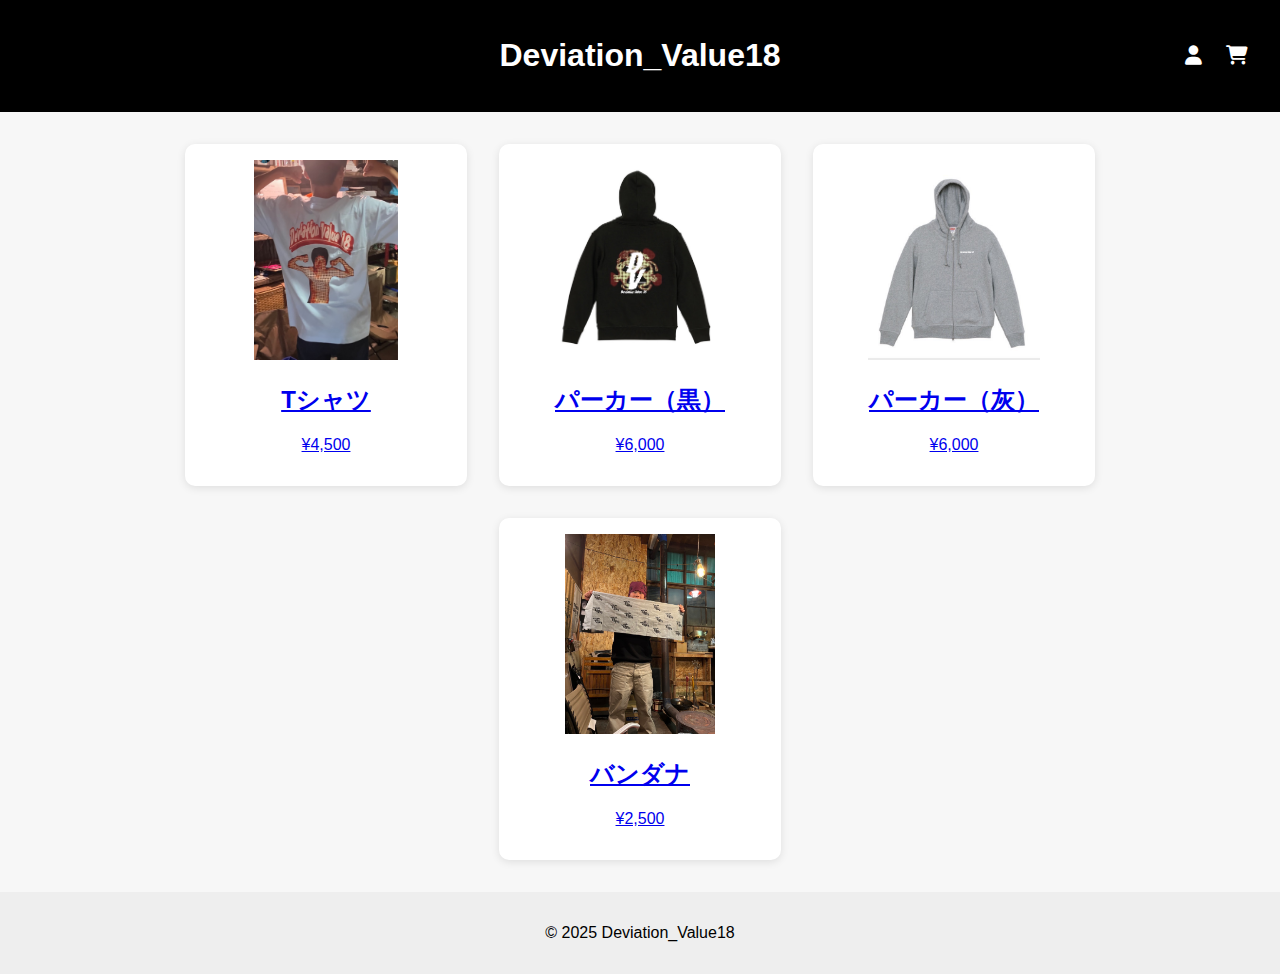
<file: index.html>
<!DOCTYPE html>

<html lang="ja">

<head>
  <meta charset="UTF-8" />
  <meta name="viewport" content="width=device-width, initial-scale=1.0" />
  <title>Deviation_Value18</title>
  <link rel="stylesheet" href="https://cdnjs.cloudflare.com/ajax/libs/font-awesome/6.5.2/css/all.min.css" />
  <link rel="stylesheet" href="DV18.css" />
</head>

<body>
  <header>
    <h1>Deviation_Value18</h1>
  <div class="header-icons">
    <a href="#" aria-label="ログイン"><i class="fas fa-user"></i></a>
    <a href="#" aria-label="ショッピングカート"><i class="fas fa-shopping-cart"></i></a>
  </div>
  </header>

  <main class="product-grid"></main>
    

  <footer>
    <p>&copy; 2025 Deviation_Value18 </p>
  </footer>

  <script src="products.js"></script>
  <script src="script.js"></script>

</body>
</html
</file>
<file: DV18.css>
body {
  margin: 0;
  font-family: 'Helvetica', sans-serif;
  background-color: #f7f7f7;
}

/* --- ヘッダー関連のスタイル --- */
header {
  position: relative; /* 子要素を配置する際の基準点にする */
  text-align: center; /*中のテキスト(h1)を中央揃えに */
  padding: 1rem 2rem;
  background-color: black;
  color: white;
}

/* ヘッダーのサイト名(h1)のリンクスタイル */
header h1 a {
  color: white;
  text-decoration: none;
  font-size: 1.5rem;
}

/* アイコンを囲むコンテナ */
.header-icons {
  position: absolute; /* headerを基準に絶対位置で配置 */
  right: 2rem; /* 右端から2remの位置 */
  top: 50%; /* 上から50%の位置 */
  transform: translateY(-50%); /* さらに自身の高さの50%上に移動して完全な中央揃えに */
  
  /* 以下は変更なし */
  display: flex;
  gap: 1.5rem;
}

/* アイコンのスタイル */
.header-icons a {
  color: white;
  text-decoration: none;
  font-size: 1.2rem;
}

/* アイコンのホバーエフェクト */
.header-icons a:hover {
  color: #ccc;
}

.product-grid {
  display: flex;
  justify-content: center;
  flex-wrap: wrap;
  padding: 2rem;
  gap: 2rem;
}

.product-card {
  background-color: white;
  border-radius: 10px;
  width: 250px;
  padding: 1rem;
  box-shadow: 0 2px 8px rgba(0,0,0,0.1);
  text-align: center;
}

.product-card img {
  width: 100%;
  height: auto;
  max-height: 200px;
  object-fit: contain;
  border-radius: 10px;
}

button {
  background-color: black;
  color: white;
  padding: 0.5rem 1rem;
  border: none;
  margin-top: 0.5rem;
  cursor: pointer;
  border-radius: 5px;
}

button:hover {
  background-color: #333;
}

footer {
  text-align: center;
  padding: 1rem;
  background-color: #eee;
}
</file>
